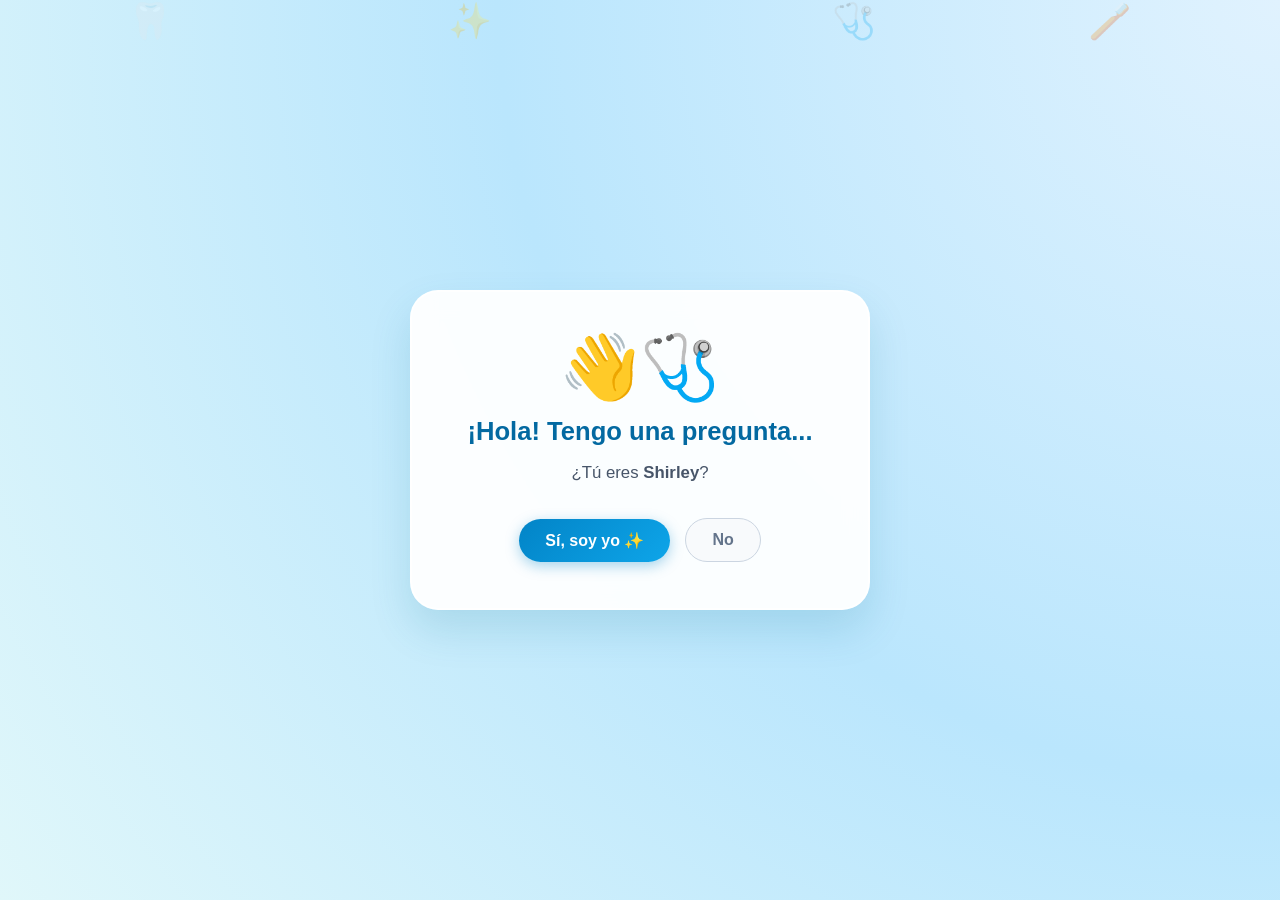
<file: index.html>
<!DOCTYPE html>
<html lang="es">
<head>
  <meta charset="UTF-8">
  <meta name="viewport" content="width=device-width, initial-scale=1.0">
  <title>Pregunta Especial ✨</title>
  <link rel="stylesheet" href="estilo.css">
</head>
<body>
  <div class="floating-bg">
    <span class="icon-float" style="left: 10%; animation-duration: 9s;">🦷</span>
    <span class="icon-float" style="left: 35%; animation-duration: 12s; animation-delay: 2s;">✨</span>
    <span class="icon-float" style="left: 65%; animation-duration: 8s; animation-delay: 1s;">🩺</span>
    <span class="icon-float" style="left: 85%; animation-duration: 11s; animation-delay: 3s;">🪥</span>
  </div>

  <div class="recipiente">
    <div class="card-icon">👋🩺</div>
    <h1>¡Hola! Tengo una pregunta...</h1>
    <p>¿Tú eres <strong>Shirley</strong>?</p>
    <div class="boton-contenedor">
      <a href="pregunta-odontologia.html" class="btn btn-si">Sí, soy yo ✨</a>
      <a href="no1.html" class="btn btn-no">No</a>
    </div>
  </div>
</body>
</html>
</file>
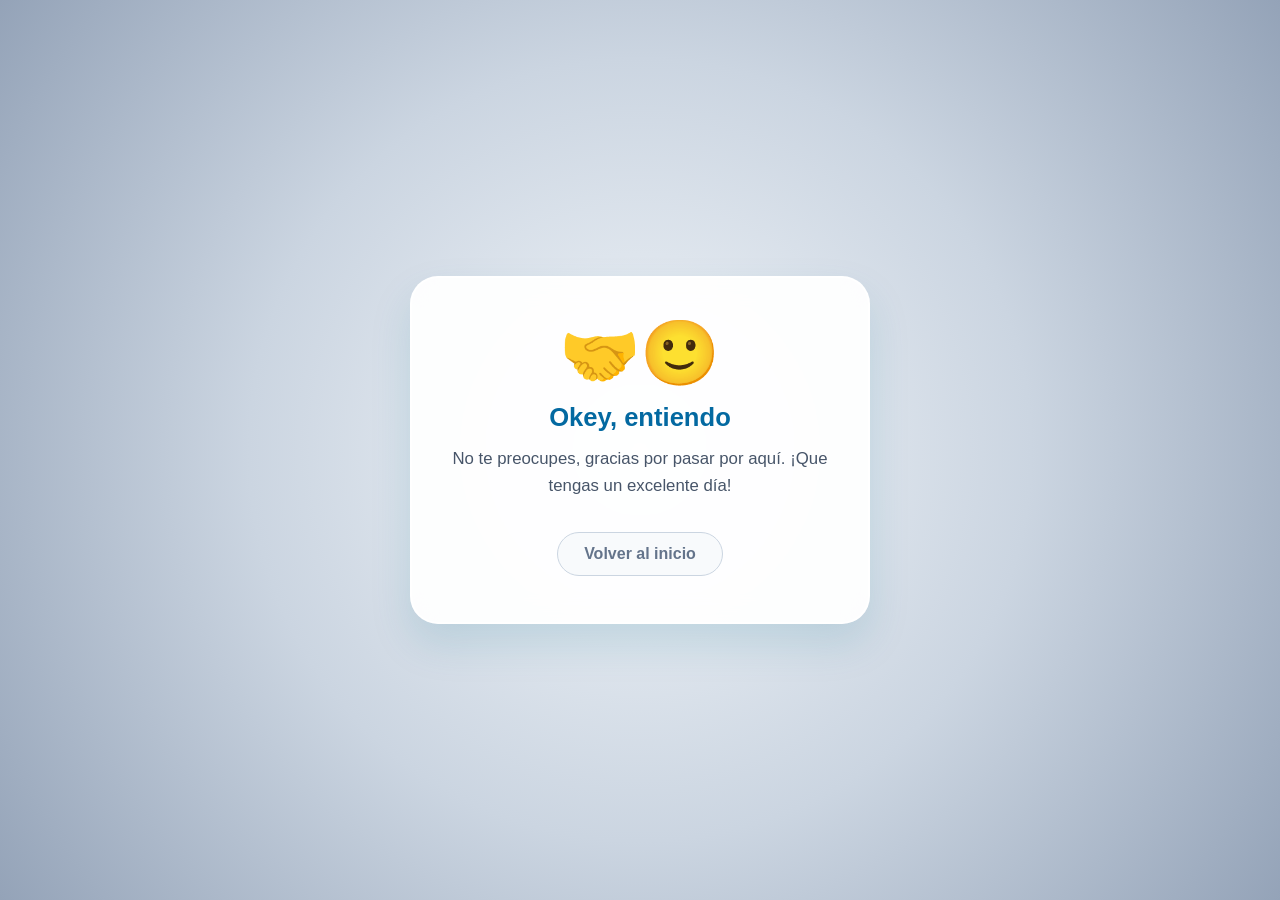
<file: no-conoce.html>
<!DOCTYPE html>
<html lang="es">
<head>
  <meta charset="UTF-8">
  <meta name="viewport" content="width=device-width, initial-scale=1.0">
  <title>Entendido</title>
  <link rel="stylesheet" href="estilo.css">
</head>
<body class="bg-triste">
  <div class="recipiente">
    <div class="card-icon">🤝🙂</div>
    <h1>Okey, entiendo</h1>
    <p>No te preocupes, gracias por pasar por aquí. ¡Que tengas un excelente día!</p>
    <div class="boton-contenedor">
      <a href="index.html" class="btn btn-no">Volver al inicio</a>
    </div>
  </div>
</body>
</html>
</file>
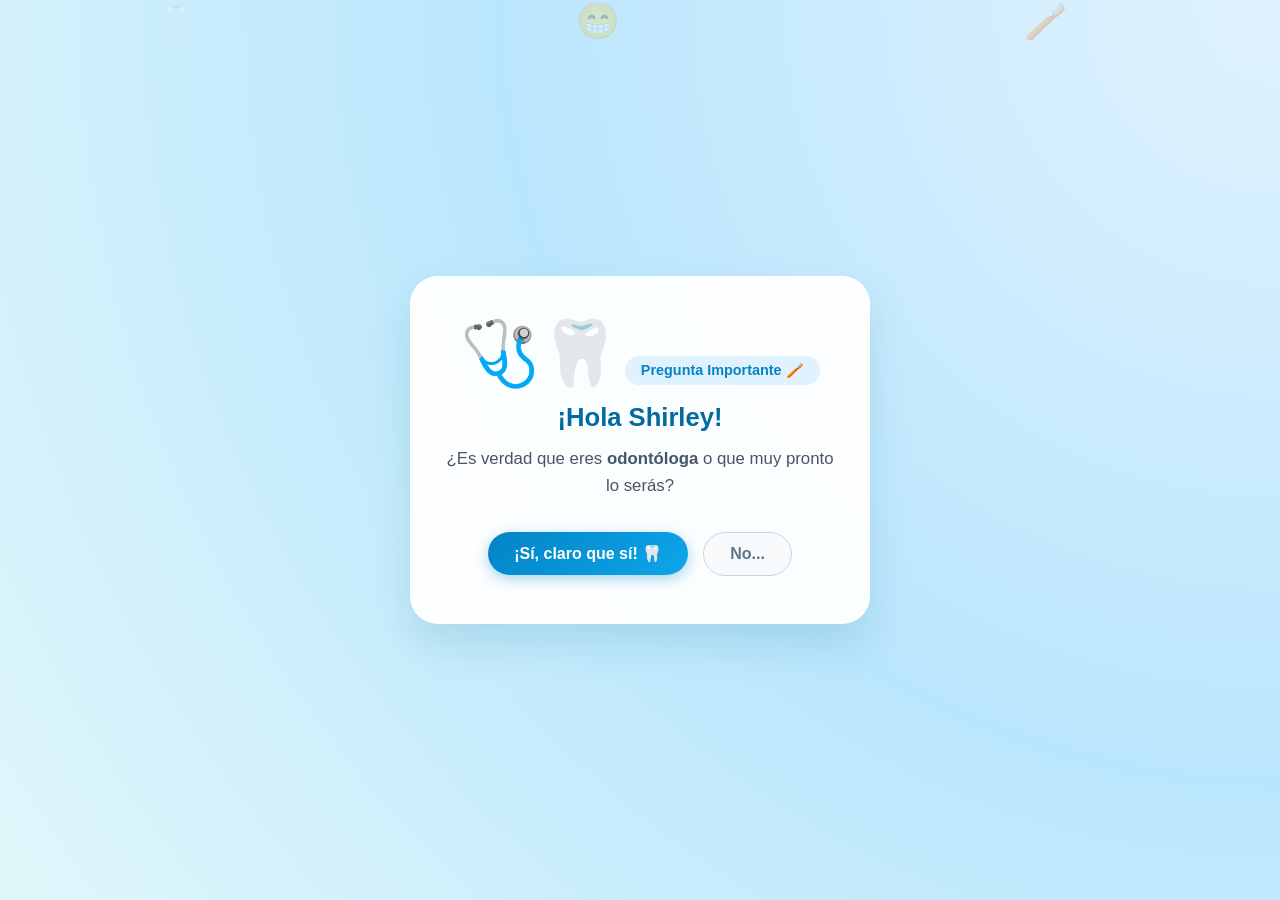
<file: pregunta-odontologia.html>
<!DOCTYPE html>
<html lang="es">
<head>
  <meta charset="UTF-8">
  <meta name="viewport" content="width=device-width, initial-scale=1.0">
  <title>Pregunta de Odontología 🦷</title>
  <link rel="stylesheet" href="estilo.css">
</head>
<body>
  <div class="floating-bg">
    <span class="icon-float" style="left: 12%; animation-duration: 11s;">🦷</span>
    <span class="icon-float" style="left: 45%; animation-duration: 9s; animation-delay: 2s;">😁</span>
    <span class="icon-float" style="left: 80%; animation-duration: 13s; animation-delay: 1s;">🪥</span>
  </div>

  <div class="recipiente">
    <div class="card-icon">🩺🦷</div>
    <div class="badge">Pregunta Importante 🪥</div>
    <h1>¡Hola Shirley!</h1>
    <p>¿Es verdad que eres <strong>odontóloga</strong> o que muy pronto lo serás?</p>
    <div class="boton-contenedor">
      <a href="si.html" class="btn btn-si">¡Sí, claro que sí! 🦷</a>
      <a href="no2.html" class="btn btn-no">No...</a>
    </div>
  </div>
</body>
</html>
</file>
<file: estilo.css>
* {
  box-sizing: border-box;
  margin: 0;
  padding: 0;
  font-family: 'Segoe UI', Tahoma, Geneva, Verdana, sans-serif;
  -webkit-tap-highlight-color: transparent;
}

body {
  min-height: 100vh;
  display: flex;
  justify-content: center;
  align-items: center;
  padding: 20px;
  overflow-x: hidden;
  position: relative;
  background: radial-gradient(circle at top right, #e0f2fe, #bae6fd, #e0f7fa);
}

/* Modos de fondo específicos */
body.bg-duda {
  background: radial-gradient(circle at center, #fef3c7, #fed7aa, #fde68a);
}

body.bg-exito {
  background: radial-gradient(circle at top, #dcfce7, #bbf7d0, #bae6fd);
}

body.bg-triste {
  background: radial-gradient(circle at center, #f1f5f9, #cbd5e1, #94a3b8);
}

/* Fondo de iconos flotantes */
.floating-bg {
  position: fixed;
  inset: 0;
  pointer-events: none;
  overflow: hidden;
  z-index: 0;
}

.icon-float {
  position: absolute;
  font-size: 2.2rem;
  opacity: 0.25;
  animation: floatUp linear infinite;
}

@keyframes floatUp {
  0% { transform: translateY(110vh) rotate(0deg); opacity: 0.1; }
  50% { opacity: 0.35; }
  100% { transform: translateY(-15vh) rotate(360deg); opacity: 0; }
}

/* Tarjeta contenedora */
.recipiente {
  background: rgba(255, 255, 255, 0.94);
  backdrop-filter: blur(12px);
  padding: 38px 28px;
  border-radius: 28px;
  box-shadow: 0 20px 40px rgba(14, 116, 144, 0.15);
  text-align: center;
  max-width: 460px;
  width: 100%;
  position: relative;
  z-index: 10;
  border: 2px solid rgba(255, 255, 255, 0.8);
  animation: popIn 0.4s ease-out forwards;
}

@keyframes popIn {
  from { opacity: 0; transform: scale(0.92) translateY(15px); }
  to { opacity: 1; transform: scale(1) translateY(0); }
}

.card-icon {
  font-size: 4rem;
  margin-bottom: 12px;
  display: inline-block;
  animation: softBounce 2.5s infinite ease-in-out;
}

@keyframes softBounce {
  0%, 100% { transform: translateY(0); }
  50% { transform: translateY(-8px); }
}

h1 {
  color: #0369a1;
  font-size: 1.6rem;
  font-weight: 700;
  margin-bottom: 14px;
}

p {
  color: #475569;
  font-size: 1.05rem;
  line-height: 1.6;
  margin-bottom: 24px;
}

.badge {
  display: inline-block;
  background: #e0f2fe;
  color: #0284c7;
  padding: 6px 16px;
  border-radius: 50px;
  font-size: 0.9rem;
  font-weight: 600;
  margin-bottom: 16px;
}

/* Botones */
.boton-contenedor {
  display: flex;
  justify-content: center;
  align-items: center;
  gap: 15px;
  position: relative;
  min-height: 60px;
}

.btn {
  padding: 12px 26px;
  font-size: 1rem;
  font-weight: 600;
  border-radius: 50px;
  text-decoration: none;
  display: inline-flex;
  align-items: center;
  justify-content: center;
  transition: all 0.25s ease;
  cursor: pointer;
}

.btn-si {
  background: linear-gradient(135deg, #0284c7, #0ea5e9);
  color: #ffffff;
  box-shadow: 0 4px 14px rgba(2, 132, 199, 0.35);
}

.btn-si:hover {
  transform: translateY(-2px);
  box-shadow: 0 6px 20px rgba(2, 132, 199, 0.45);
}

.btn-no {
  background: #f8fafc;
  color: #64748b;
  border: 1.5px solid #cbd5e1;
}

.btn-no:hover {
  background: #e2e8f0;
  color: #334155;
}

/* Lista motivacional */
.highlights {
  background: linear-gradient(135deg, #f0fdf4, #e0f2fe);
  border-radius: 18px;
  padding: 16px 20px;
  margin-bottom: 22px;
  text-align: left;
  border: 1.5px solid #bae6fd;
}

.highlights li {
  list-style: none;
  margin: 10px 0;
  font-size: 0.95rem;
  color: #1e293b;
  display: flex;
  align-items: center;
  gap: 10px;
}
</file>
